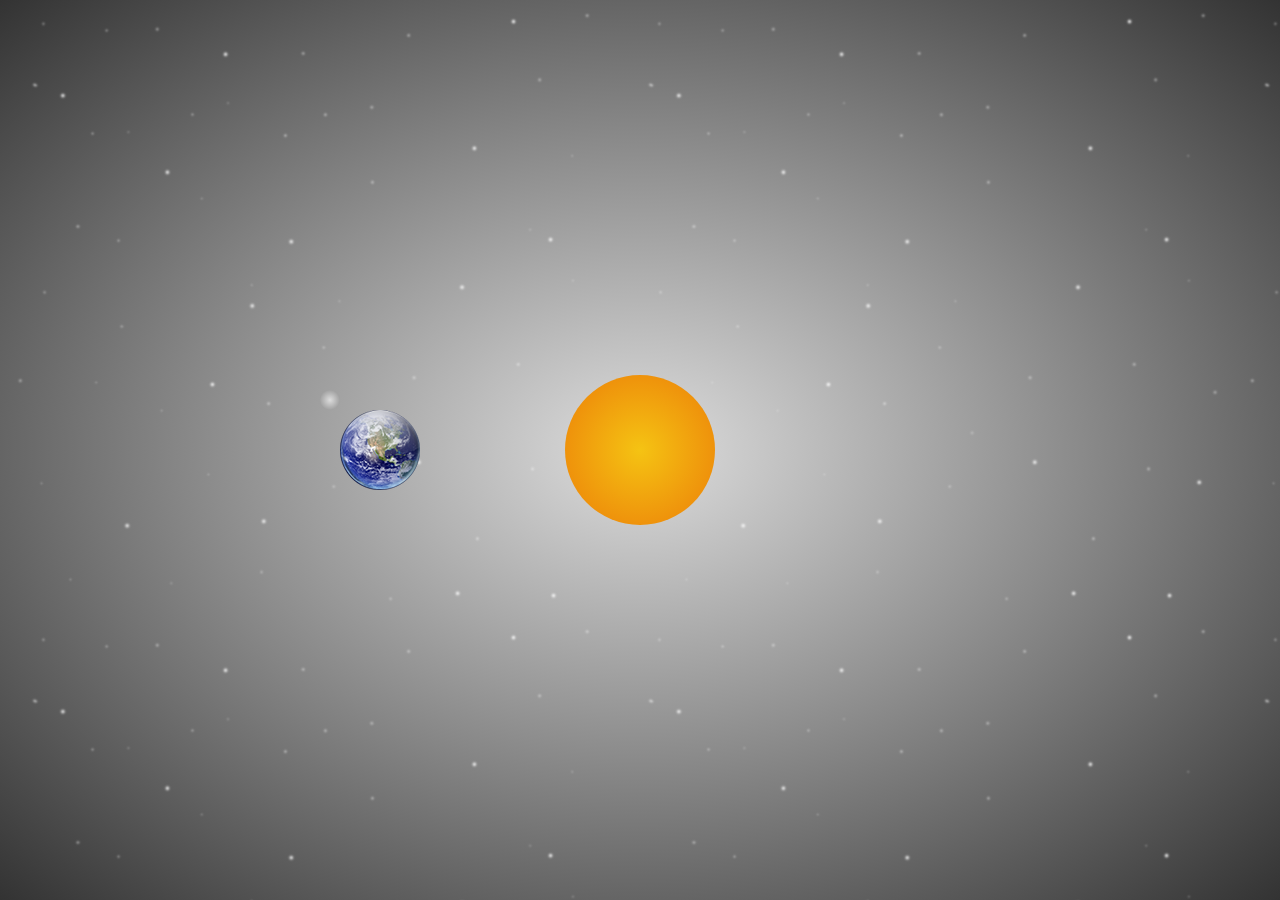
<file: index.html>
<!--orbit.html-->
<!doctype html>
<html>
    <head>
        <title>Universe</title>
        <link rel="stylesheet" href="normalize.css">
        <link rel="stylesheet" href="style.css">
         <!--[if IE]>
        <script src="https://cdnjs.cloudflare.com/ajax/libs/html5shiv/3.7.3/html5shiv.min.js"></script>
        <![endif]-->
    </head>
    <body id="universe">
        <div id="stars"></div>
        <div id="sun"></div>
        <div id="earthOrbit">
            <img src="earth.png" alt="earth" id="earth">
            <div id="moonOrbit">
                <div id="moon"></div>
            </div>
         </div>
    </body>
</html>
</file>
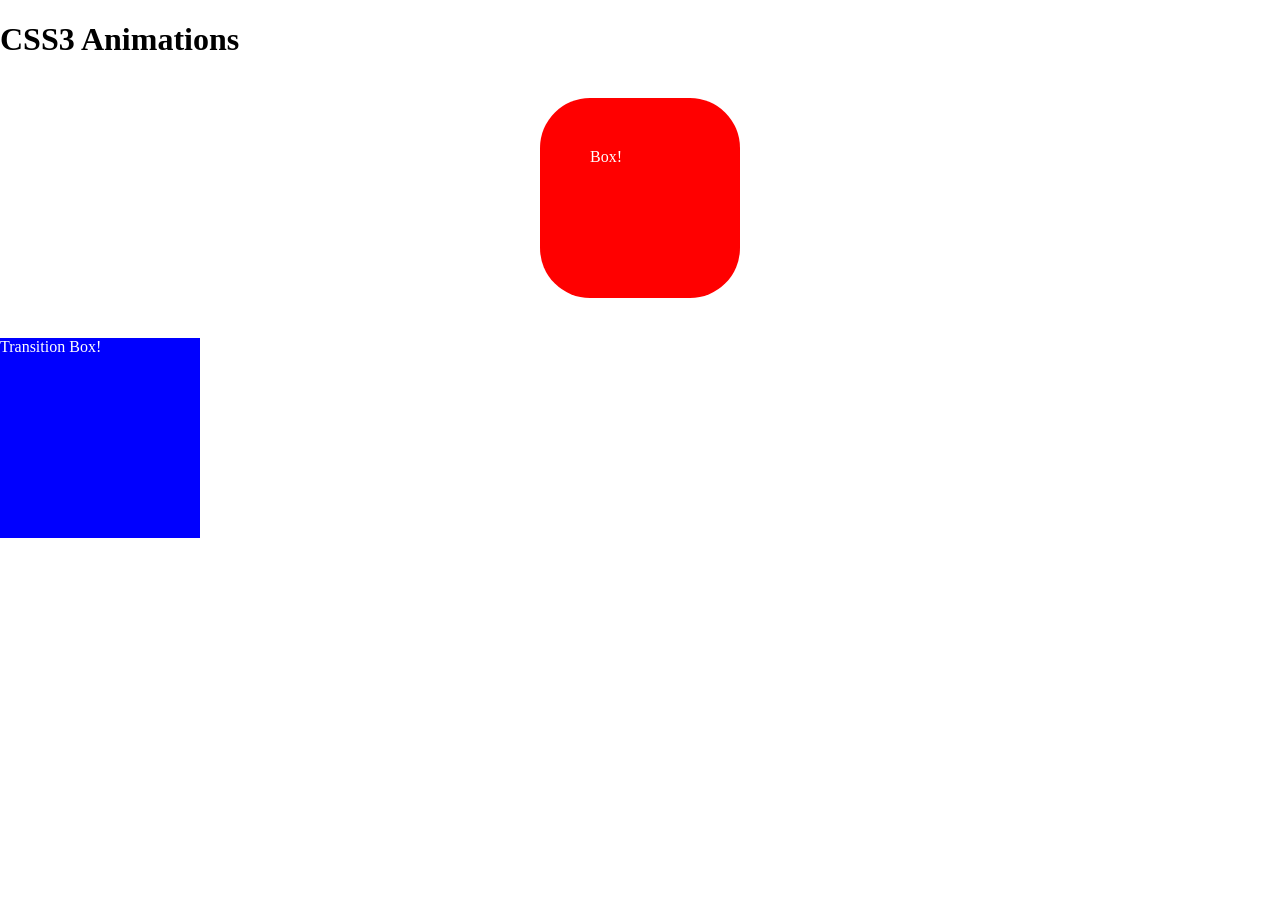
<file: animations.html>
<!doctype html>
<html>
    <head>
        <title>CSS3 Animations and Transitions</title>
        <link rel="stylesheet" href="normalize.css">
        <link rel="stylesheet" href="style.css">
    </head>
    <body id="animations">
        <h1>CSS3 Animations</h1>
        <div id="box">Box!</div>
        <div id="box2">Transition Box!</div>
    </body>
    
</html>
</file>
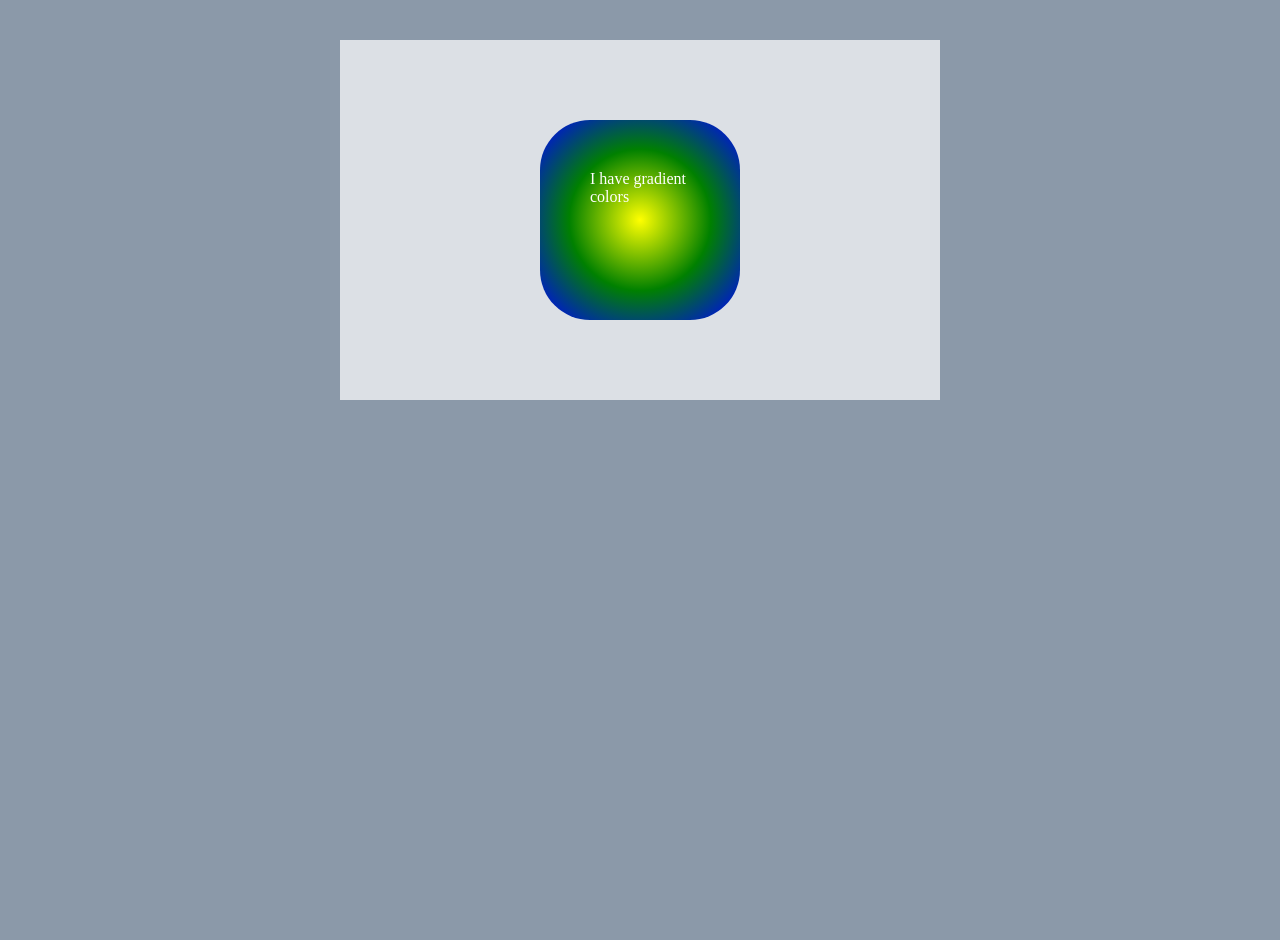
<file: colors.html>
<!DOCTYPE html>
<html>
<head>
    <title>CSS3 Colors</title>
    <link rel="stylesheet" href="normalize.css">
    <link rel="stylesheet" href="style.css">
</head>
<body id="colors">
    <div id="container">
        <div id="box">I have gradient colors</div>
    </div>
</body>
</html>
</file>
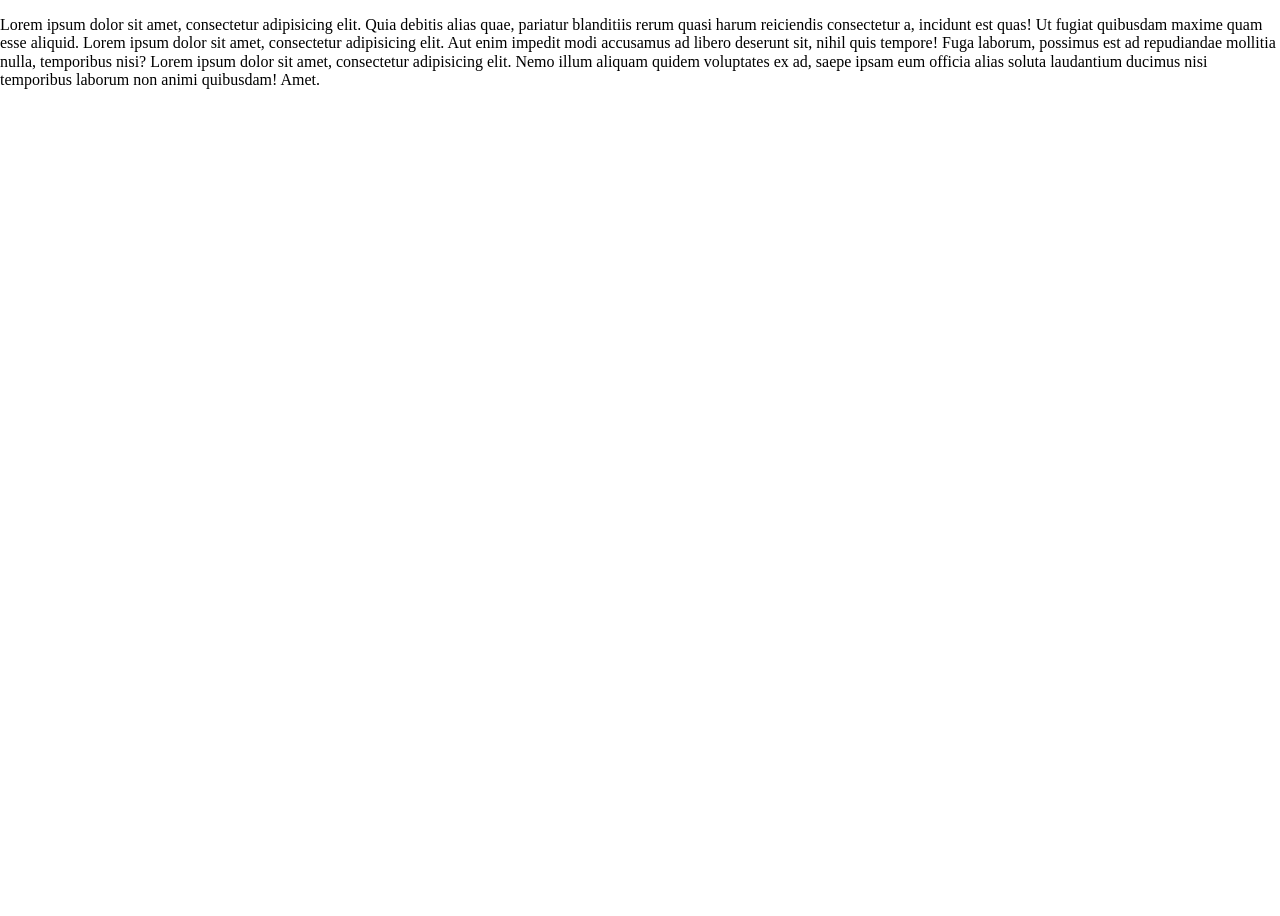
<file: column.html>
<!DOCTYPE html>
<html>
<head>
    <title>CSS3 Coulmns</title>
    <link rel="stylesheet" href="normalize.css">
    <link rel="stylesheet" href="style.css">
</head>
<p id="three-columns">
    Lorem ipsum dolor sit amet, consectetur adipisicing elit. Quia debitis alias quae, pariatur blanditiis rerum quasi harum reiciendis consectetur a, incidunt est quas! Ut fugiat quibusdam maxime quam esse aliquid. Lorem ipsum dolor sit amet, consectetur adipisicing elit. Aut enim impedit modi accusamus ad libero deserunt sit, nihil quis tempore! Fuga laborum, possimus est ad repudiandae mollitia nulla, temporibus nisi? Lorem ipsum dolor sit amet, consectetur adipisicing elit. Nemo illum aliquam quidem voluptates ex ad, saepe ipsam eum officia alias soluta laudantium ducimus nisi temporibus laborum non animi quibusdam! Amet.
</p>
</html>
</file>
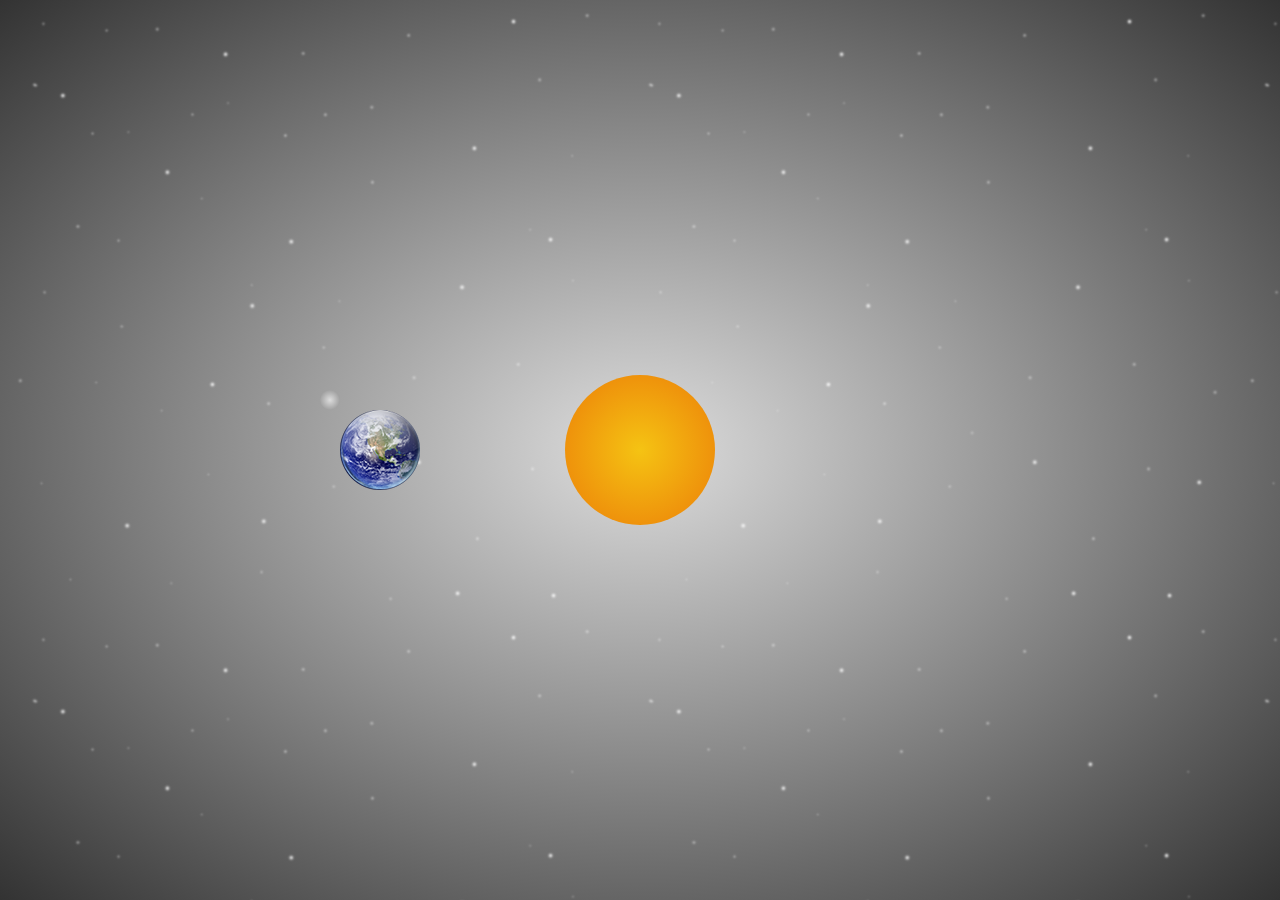
<file: orbit.html>
<!--orbit.html-->
<!doctype html>
<html>
    <head>
        <title>Universe</title>
        <link rel="stylesheet" href="normalize.css">
        <link rel="stylesheet" href="style.css">
         <!--[if IE]>
        <script src="https://cdnjs.cloudflare.com/ajax/libs/html5shiv/3.7.3/html5shiv.min.js"></script>
        <![endif]-->
    </head>
    <body id="universe">
        <div id="stars"></div>
        <div id="sun"></div>
        <div id="earthOrbit">
            <img src="earth.png" alt="earth" id="earth">
            <div id="moonOrbit">
                <div id="moon"></div>
            </div>
         </div>
    </body>
</html>
</file>
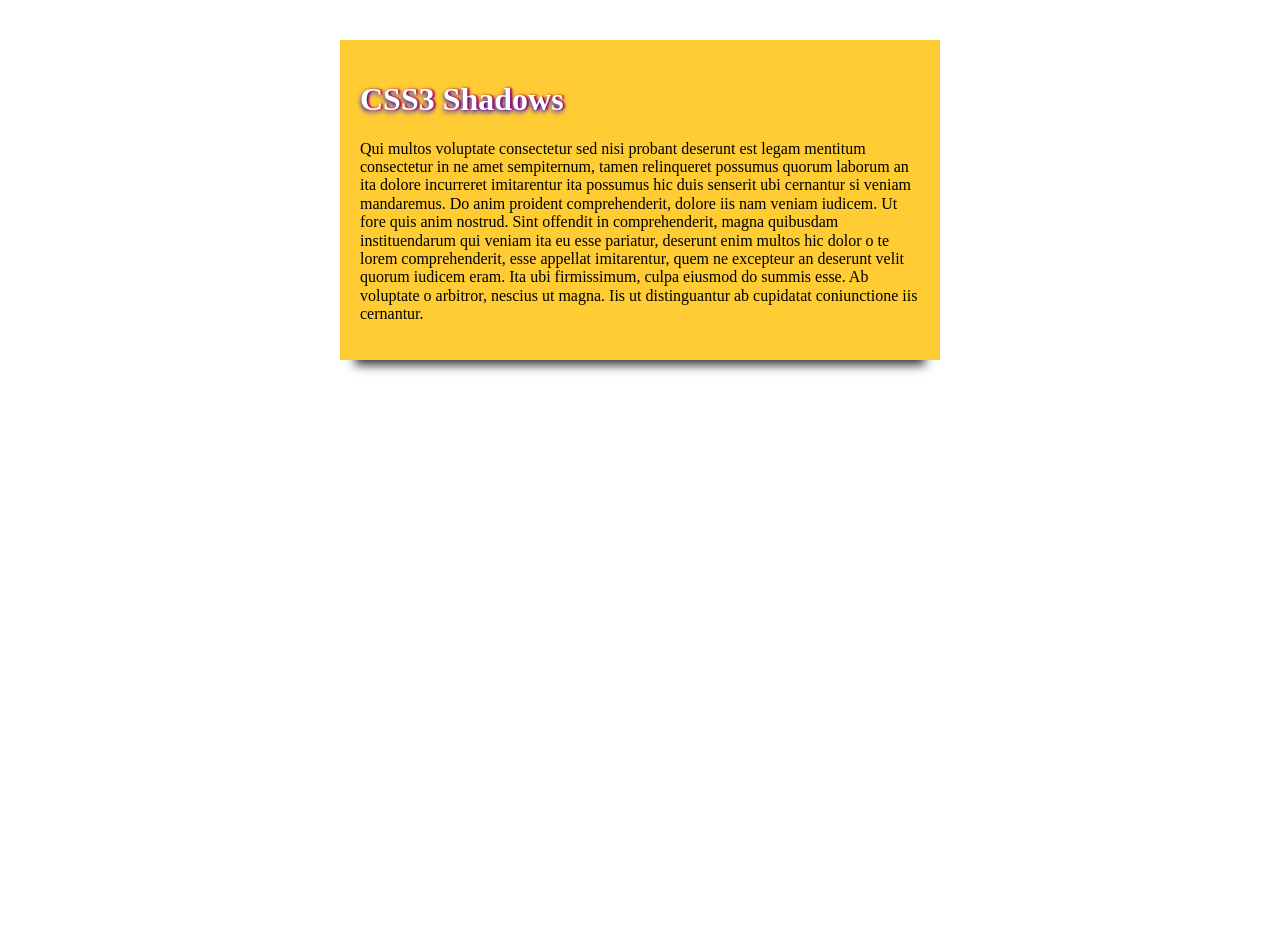
<file: shadows.html>
<!doctype html>
<html>
    <head>
        <title>CSS3 Shadows</title>
        <link rel="stylesheet" href="normalize.css">
        <link rel="stylesheet" href="style.css">
        <!--[if IE]>
        <script src="https://cdnjs.cloudflare.com/ajax/libs/html5shiv/3.7.3/html5shiv.min.js"></script>
        <![endif]-->
    </head>
    <body id="shadows">
        <div id="container">
           <h1>CSS3 Shadows</h1>
            <p>Qui multos voluptate consectetur sed nisi probant deserunt est legam mentitum 
                consectetur in ne amet sempiternum, tamen relinqueret possumus quorum laborum an 
                ita dolore incurreret imitarentur ita possumus hic duis senserit ubi cernantur 
                si veniam mandaremus. Do anim proident comprehenderit, dolore iis nam veniam 
                iudicem. Ut fore quis anim nostrud. Sint offendit in comprehenderit, magna 
                quibusdam instituendarum qui veniam ita eu esse pariatur, deserunt enim multos 
                hic dolor o te lorem comprehenderit, esse appellat imitarentur, quem ne 
                excepteur an deserunt velit quorum iudicem eram. Ita ubi firmissimum, culpa 
                eiusmod do summis esse. Ab voluptate o arbitror, nescius ut magna. Iis ut 
                distinguantur ab cupidatat coniunctione iis cernantur.</p>
        </div>
    </body>
</html>
</file>
<file: style.css>
/*Style.css for CSS3*/

/*Box Sizing and Round Corners*/

#box{
    background: red;
    height: 200px;
    width: 200px;
    color: white;
    padding: 50px;
    margin: 40px auto;
    box-sizing: border-box;
    border-radius: 50px;
}

/*CSS3 Colors*/

body#colors{
    background: rgba(25, 52, 84, 0.5);
    color: white;
}

#colors #container{
    width: 600px;
    margin: 40px auto;
    padding: 40px;
    box-sizing: border-box;
    background: rgba(255, 255, 255, 0.7);
}

#colors #box{
    /*background: linear-gradient(70deg, green, yellow, purple, white);*/
    background: radial-gradient(yellow, green, blue);
}

/*CSS3 Shadows*/

#shadows #container{
    width: 600px;
    margin: 40px auto;
    padding: 20px;
    box-sizing: border-box;
    background: #fc3;
    box-shadow: 0px 20px 10px -15px #333; /*horizontal vertical blur sharpness color*/
}

#shadows h1{
    color: white;
    text-shadow: 0 2px 5px blue, 2px 0px 2px red;
}

/*CSS3 Columns*/

#three-column{
/*  These are brower prefixes:
    
    -webkit-column-count: 3;
    -moz-column-count: 3;
    -o-column-count: 3;
    -ms-column-count: 3; */
    
    column-count: 3;
    column-gap: 40px;
    column-rule-style: dashed;
    column-rule-width: 10px;
    column-rule-color: #aaa;
}

/*CSS3 Animations and Tranisitions*/

@keyframes box{
    from{border-radius: 20px; background-color: red; top: 0; left: 0;}
    to{border-radius: 100px; background-color: black; top: 100px; left: 100px;}
}

#animations #box{
    position: relative;
    animation-name: box;
    animation-duration: 5s;
    animation-timing-function: linear;
    animation-delay: 1s;
    animation-iteration-count: infinite;
    animation-direction: alternate;
    
/*
    Shorthand Syntax
    animation: box 10s linear 1s 3 alternate;
*/
    /*animation-fill-mode: forwards; to stop the animations*/
}

#box2{
   background: blue;
    width: 200px;
    height: 200px;
    color: white;
}

#box2:hover{
    background: red;
    width: 300px;
    height: 300px;
    transition: background 10s, width 5s, height 20s;
}

/*CSS3 Buttons*/

@keyframes buttonAnimations{
    from{padding: 10px 20px; font-size: inherit;}
    to{padding: 15px 30px;font-size: 24px;}
}

.button{
    background: #fc3;
    background: linear-gradient(#fc3, #f91);
    text-decoration: none;
    color: white;
    padding: 10px 20px;
    margin: 10px;
    border-radius: 5px;
    border: solid 1px #999;
    text-shadow: 0 1px 2px rgba(0, 0, 0, 0.6); 
    
}

.button:hover{
    border-color: #555;
    text-shadow: 0  1px 2px rgba(0, 0, 0, 0.9);
    background: #f91;
    background: linear-gradient(to top, #fc3, #f91);
    animation-name: buttonAnimations;
    animation-duration: 0.5s;
    animation-fill-mode: forwards;
}

.button:active{
    position: relative;
    top: 1px;
}

.alt-button{
    background: radial-gradient(#fc3, #f91);
}

.alt-button:hover{
    background: radial-gradient(#f91, #fc3);
}

/*CSS3 Image-hover*/

#image-hover{
    margin: 40px;
}

.portfolio{
    position: relative;
    display: inline-block;
    margin: 0 10px;
}

.portfolio h2{
    margin-bottom: 0;
    position: absolute;
    bottom: 0px;
    background: black;
    background: rgba(0, 0, 0, 0.5);
    color: white;
    width: 120px;
    height: 50px;
    text-align: center;
    line-height: 50px;
    display: none;
}

.portfolio:hover h2{
    display: block;
}

/*Media Query*/

/*base styles*/

#media-query h1{
    margin-bottom: 15px;
}

#media-query #p{
    border: solid 1px black;
    margin-bottom: 15px;
}

#media-query #p1{
    background: #a52a2a;
    width: 300px;
    height: 300px;
}

#media-query #p2{
    background: #DEB887;
    width: 50px;
    height: 50px;
}

/*CSS for Larger Devices*/

@media(min-width: 1200px){
    #media-query #p1{
        width: 80%;
    }
    #media-query #p2{
        width: 150px;
        height: 150px;
    }
}

/*CSS for Medium Devices*/

@media(min-width: 750px) and (max-width: 1199){
    #media-query #p1{
        width: 50%;
    }
    #media-query #p2{
        width: 100px;
        height: 100px;
    }
}

@media print{
    #media-query h1{0
        font-size: 14px;
    }
}

/*CSS For orbit.html*/

/*Animations*/

@keyframes stars-animations{
    from{ opacity: 1;}
    to{opacity: 0.2;}
}

@keyframes sun-light{
    from{box-shadow: 0 0 50px #f5c91a;}
    to{box-shadow: 0 0 200px #f5c91a;}
}

@keyframes spin{
    from{transform: rotate(0);}
    to{transform: rotate(360deg);}
}

/*Base styles*/

html, body{
    width: 100%;
    height: 100%;
}

#universe{
    background: black;
    background: -webkit-radial-gradient(#ddd, #333);
    background: -moz-radial-gradient(#ddd, #333);
    background: -o-radial-gradient(#ddd, #333);
    background: radial-gradient(#ddd, #333);
}

#stars{
    width: 100%;
    height: 100%;
    background: url('stars.png');
    animation: stars-animations 3s infinite alternate;
}

#sun{
    position: absolute;
    top: 50%;
    left: 50%;
    margin-top: -75px;
    margin-left: -75px;
    width: 150px;
    height: 150px;
    background: orange;
    background: radial-gradient(#f5c313, #ec7e08);
    border-radius: 100%;
    animation: sun-light 4s infinite alternate;
}

#earthOrbit{
    position: absolute;
    top: 50%;
    left: 50%;
    margin-top: -350px;
    margin-left: -300px;
    width: 600px;
    height: 700px;
    border-radius: 100%;
    animation: spin 30s linear infinite; 
}

#earth{
    position: absolute;
    top: 50%;
    left: 0;
    margin-top: -40px;
    animation: spin 3s linear infinite;
}

#moonOrbit{
    position: absolute;
    top: 50%;
    left: -20px;
    margin-top: -60px;
    width: 120px;
    height: 120px;  
    border-radius: 100%;
    animation: spin 4s linear infinite;
}

#moon{
    position: absolute;
    width: 20px;
    height: 20px; 
    background: gray;
    background: radial-gradient(#ddd, #888);
    border-radius: 100%;
    
}
</file>
